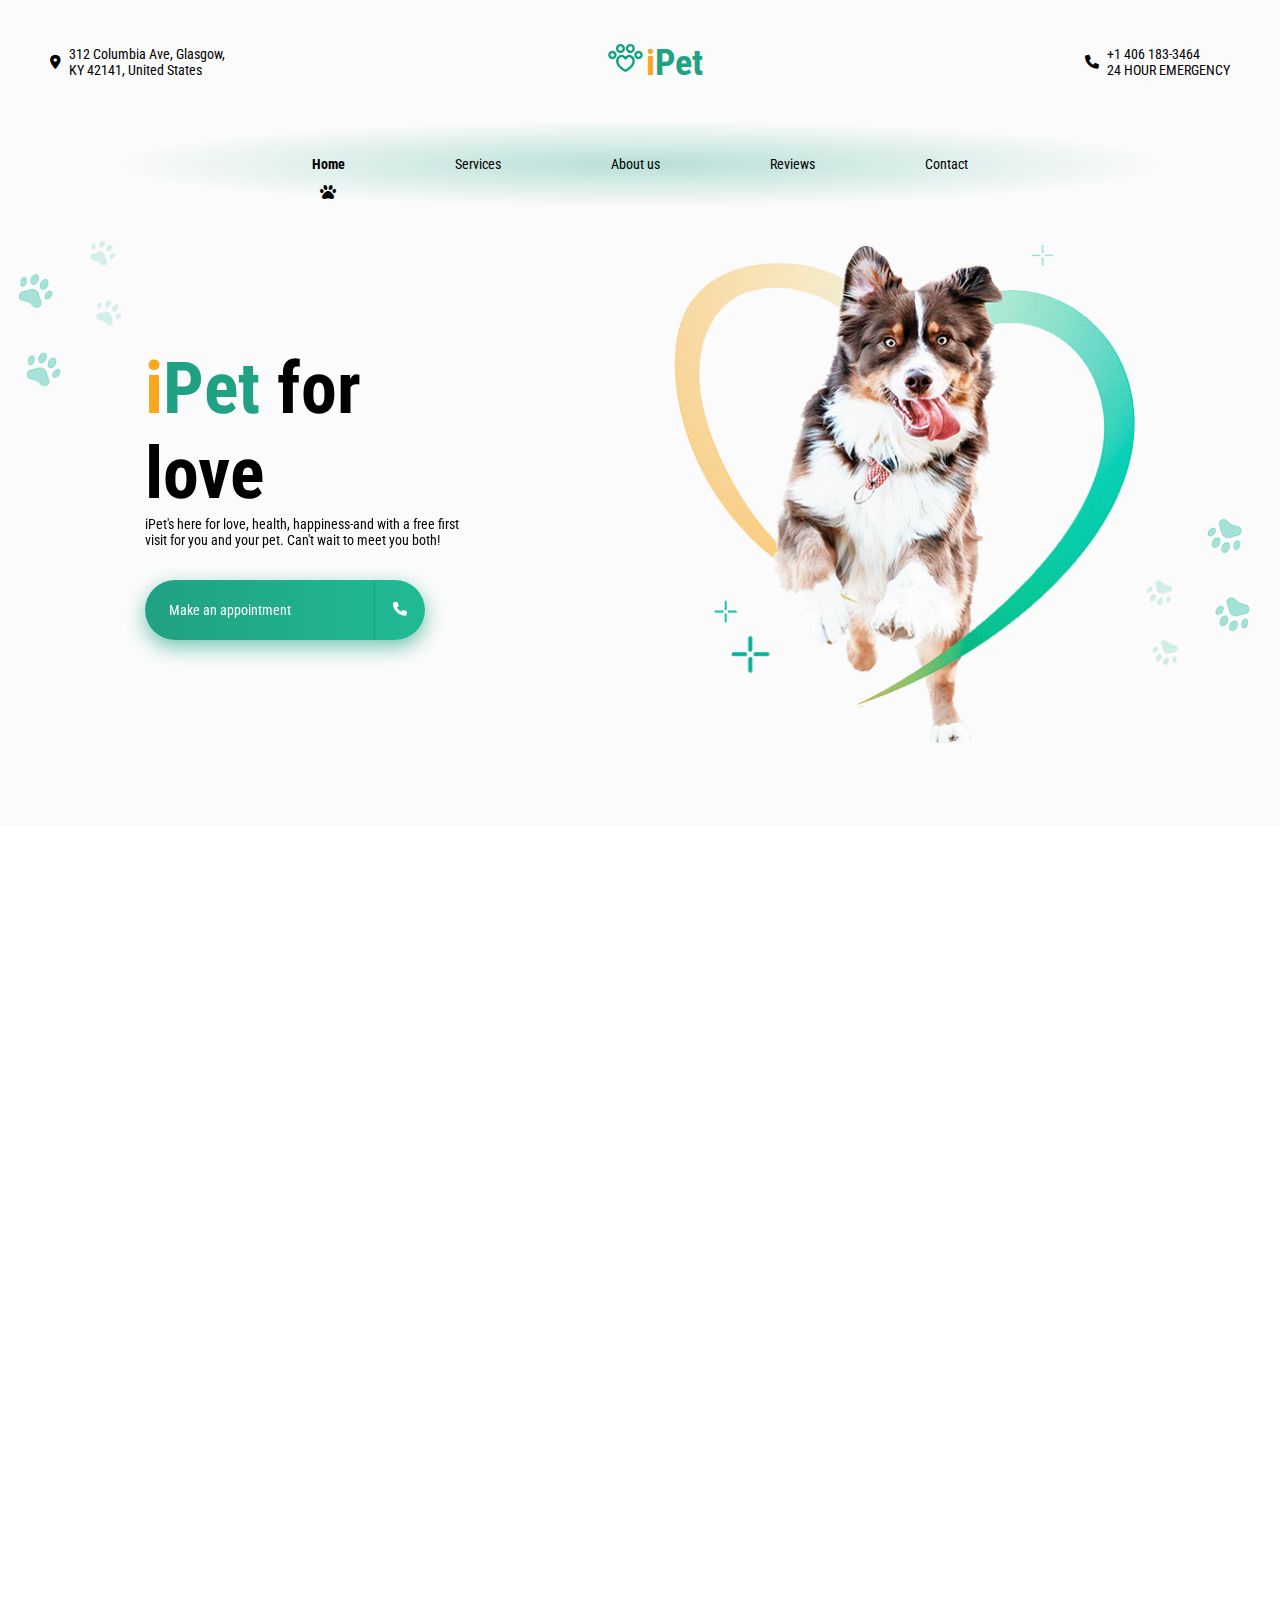
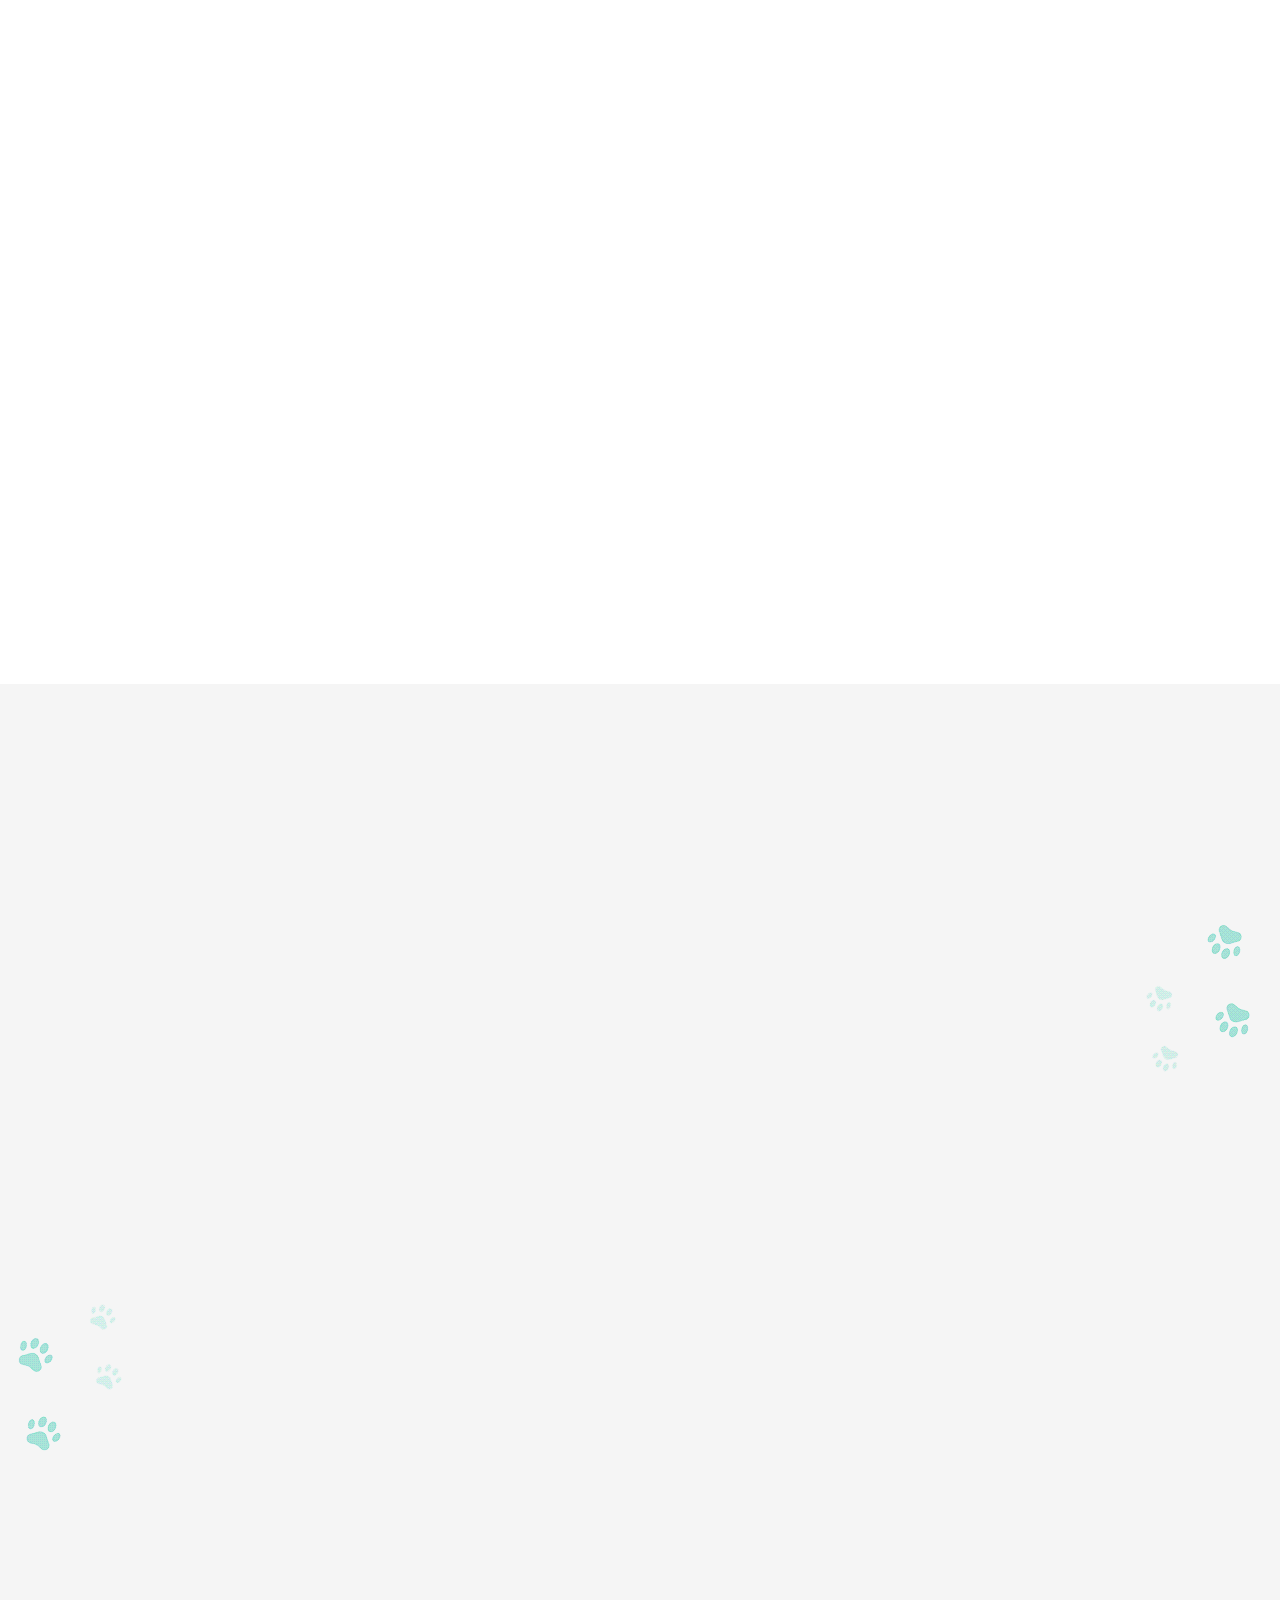
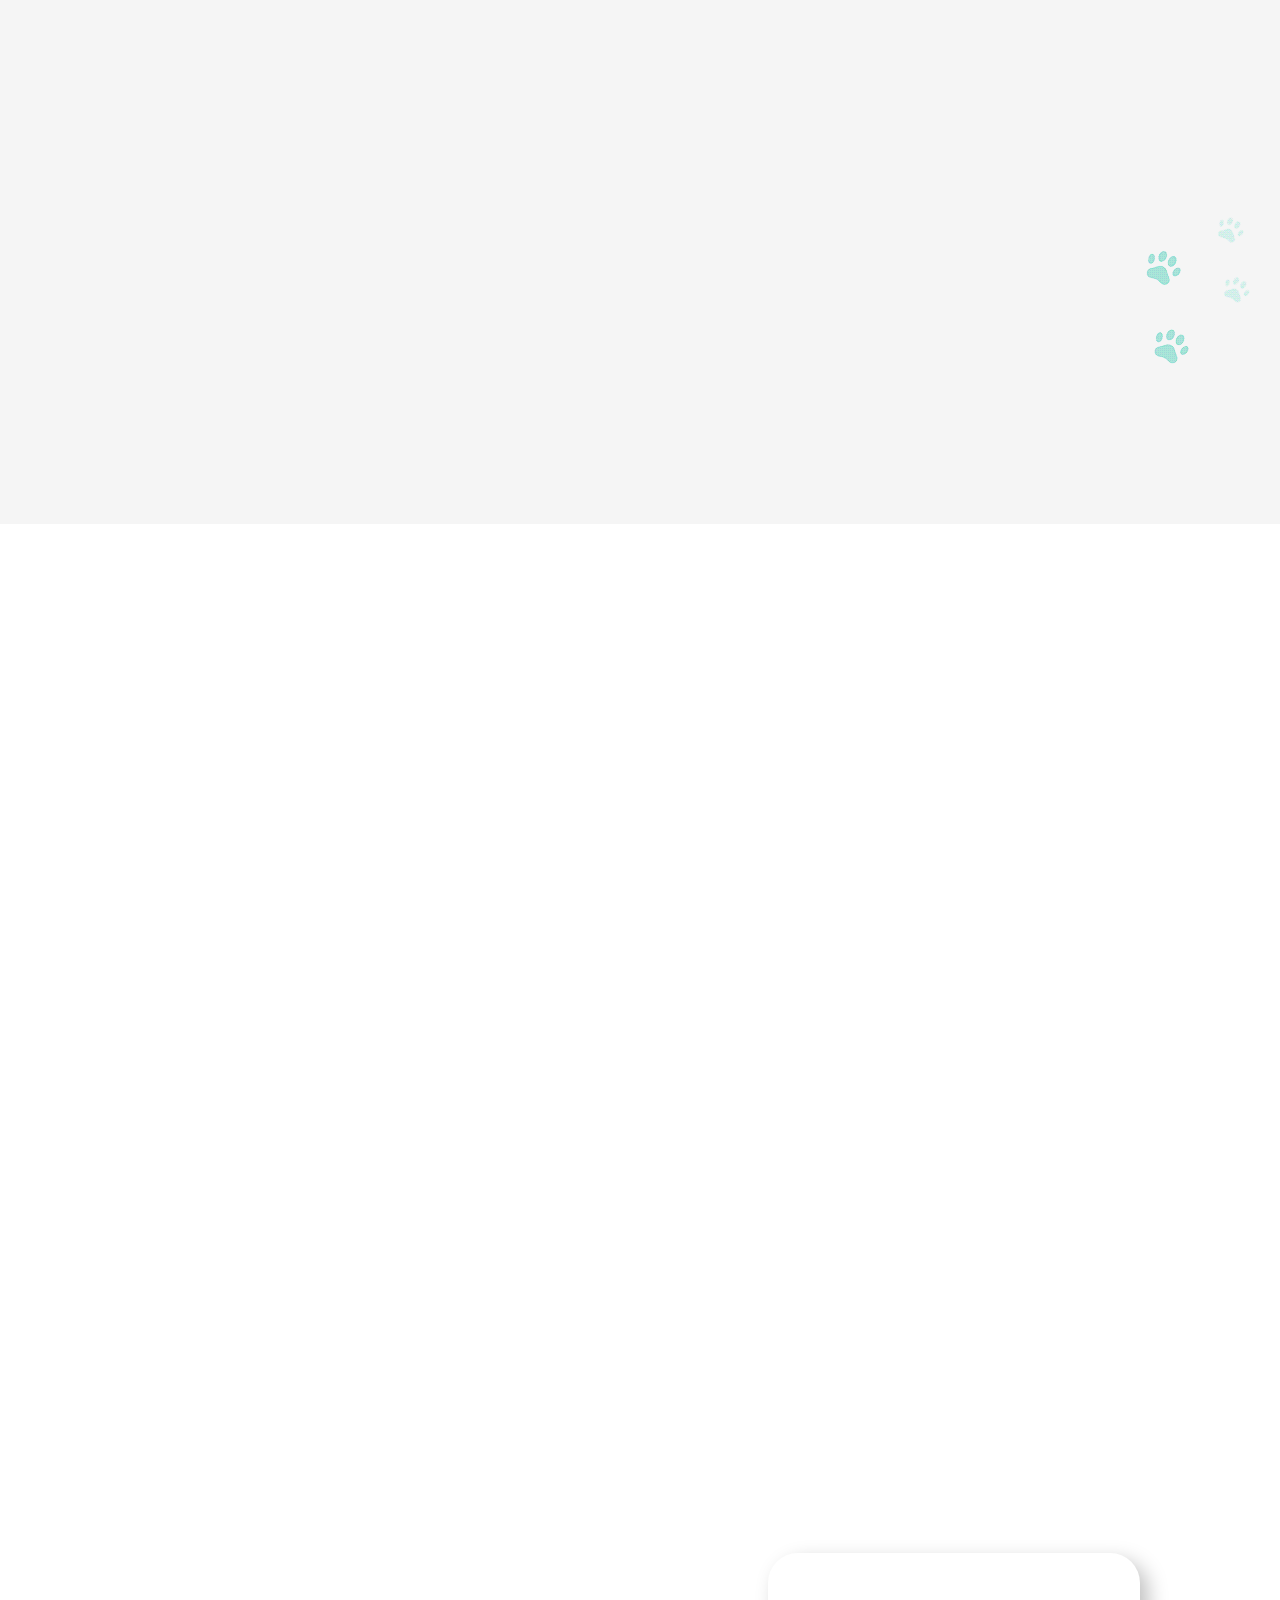
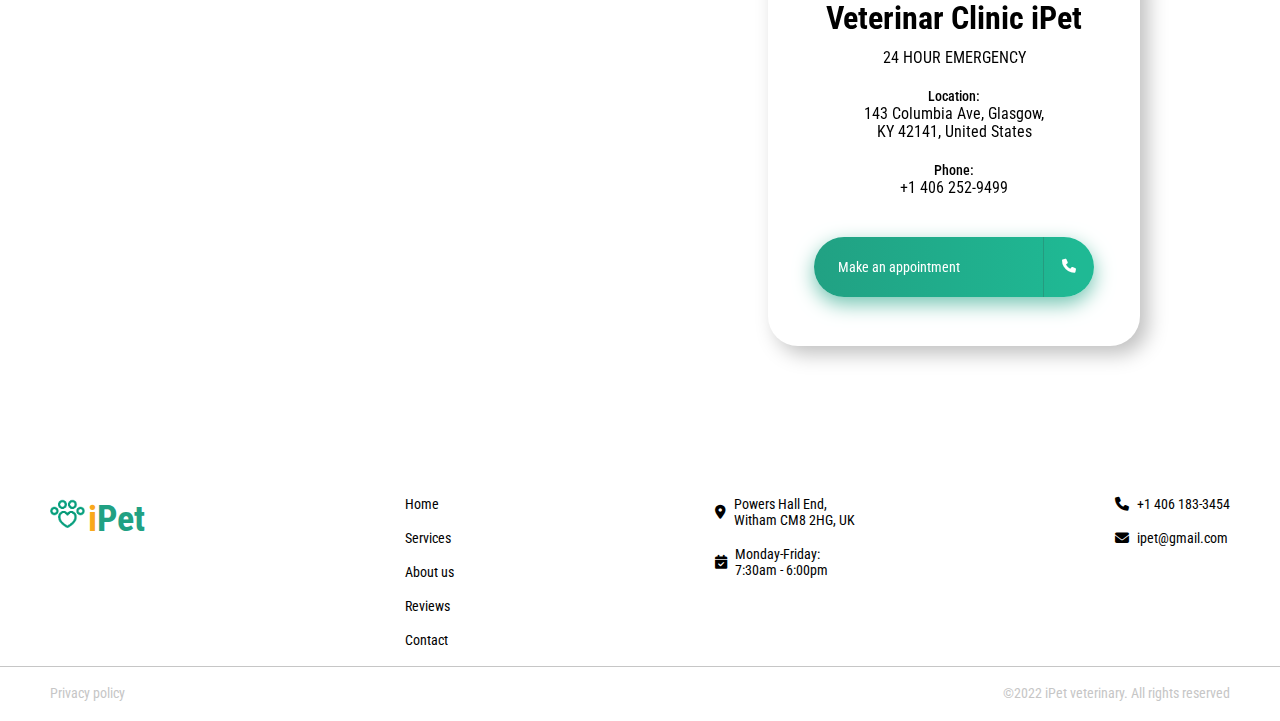
<file: index.html>
<!DOCTYPE html>
<html lang="en">
<head>
    <meta charset="UTF-8">
    <meta http-equiv="X-UA-Compatible" content="IE=edge">
    <meta name="viewport" content="width=device-width, initial-scale=1.0">
    <meta name="description" content="iPet's here for love, health, happiness-and with a free first visit for you and your pet. Can't wait to meet you both!">
    <title>iPet</title>
    <link  rel="stylesheet" href="css/style.css">
    <link rel="preconnect" href="https://fonts.googleapis.com">
    <link rel="preconnect" href="https://fonts.gstatic.com" crossorigin>
    <link href="https://fonts.googleapis.com/css2?family=Roboto+Condensed:wght@300;400;700&family=Roboto:wght@300;400;500&display=swap" rel="stylesheet">
    <link rel="stylesheet" href="fontawesome-free-6.1.1-web/css/all.css">
    <link rel="stylesheet" href="css/swiper-bundle.min.css">
    <link rel="shortcut icon" type="image/x-icon" href="images/favicon.ico">
    <link href="https://unpkg.com/aos@2.3.1/dist/aos.css" rel="stylesheet">
    <!-- Google tag (gtag.js) -->
    <script async src="https://www.googletagmanager.com/gtag/js?id=G-ST37QBC8HZ"></script>
    <script>
        window.dataLayer = window.dataLayer || [];
        function gtag(){dataLayer.push(arguments);}
        gtag('js', new Date());

        gtag('config', 'G-ST37QBC8HZ');
    </script>
</head>
<body>

<header class="header">
    <img class="paws_1" src="images/paws_1.png" alt="">
    <img class="paws_2" src="images/paws_2.png" alt="">
    <div class="container">
        <div class="header__body">
            <div class="col-1">
                <div class="menu-icon">
                    <i class="fa-solid fa-bars"></i>
                </div>
                <div class="location">
                    <i class="fa-solid fa-location-dot"></i>
                    <p>312 Columbia Ave, Glasgow,<br>
                        KY 42141, United States</p>
                </div>
                <div class="logo">
                    <a href="#">
                        <img src="images/logo.png" alt="">
                        <span class="color__yellow">i</span><span class="color__green">Pet</span>
                    </a>
                </div>
                <a class="phone" href="#">
                    <i class="fa-solid fa-phone"></i>
                    <p>+1 406 183-3464<br>24 HOUR EMERGENCY</p>
                </a>
            </div>
            <div class="menu">
                <div class="nav">
                    <ul>
                        <li><a class="active" href="#">Home</a></li>
                        <li><a href="#services">Services</a></li>
                        <li><a href="#about">About us</a></li>
                        <li><a href="#reviews">Reviews</a></li>
                        <li><a href="#contact">Contact</a></li>
                    </ul>
                </div>
            </div>
            <div class="header__center" >
                <div class="text" data-aos="fade-up" data-aos-duration="1500">
                    <h1><span class="color__yellow">i</span><span class="color__green">Pet</span> for<br>love</h1>
                    <p>iPet's here for love, health, happiness-and with a free first visit for you and your pet. Can't wait to meet you both!</p>
                    <button id="myBtn" class="button__make"><span class="p">Make an appointment</span><span class="l"></span><i class="fa-solid fa-phone"></i></button>
                </div>
                <div class="img">
                    <img src="images/dog__img.png" alt="">
                </div>
            </div>
        </div>
    </div>
</header>

<div id="myModal" class="modal">
    <div class="modal-content">
        <div class="modal-header">
            <span class="close">
                <i class="fa-solid fa-xmark"></i>
            </span>
        </div>
        <div class="modal-body">
            <h3>Making an appointment</h3>
            <form>
                <input type="text" name="name" placeholder="Name" required><br>
                <input type="tel" name="tel" placeholder="Phone" required><br>
                <input type="checkbox" required><span>I agree to the processing of personal data</span><br>
                <input type="submit" value="Confirm">
            </form>
        </div>
    </div>
</div>

<section id="services" class="servicess">
    <div class="container">
        <h2 data-aos="fade-down" data-aos-duration="1500">Check out our services</h2>
        <p class="text" data-aos="fade-down" data-aos-duration="1500">Learn about our helpful services</p>
        <div class="services__body">
            <div class="services__card" data-aos="fade-up" data-aos-duration="1500">
                <img src="images/6.png" alt="">
                <h5>Client Services</h5>
                <p>When it comes to veterinary care, you want only the best for your pet.Park Animal Hospital in San Francisco is committed to providing your pet with cutting-edge veterinary services in a caring, compassionate environment.</p>
            </div>
            <div class="services__card" data-aos="fade-up" data-aos-duration="1500">
                <img src="images/5.png" alt="">
                <h5>Pet Wellness Services</h5>
                <p>Regular wellness exams are the key to keeping your pet healthy. We recommend all pets undergo an annual nose-to-tail wellness exam, though more frequent exams are encouraged.</p>
            </div>
            <div class="services__card" data-aos="fade-up" data-aos-duration="1500">
                <img src="images/4.png" alt="">
                <h5>Diagnosis Services</h5>
                <p>X-rays are one of the most useful techniques available for diagnosing your pet's problem quickly and efficiently.</p>
            </div>
            <div class="services__card" data-aos="fade-up" data-aos-duration="1500">
                <img src="images/3.png" alt="">
                <h5>Surgical care</h5>
                <p>Surgical Care including spay and neuter, intestinal, lumps, eye surgery, and gastrointestinal issues.</p>
            </div>
            <div class="services__card" data-aos="fade-up" data-aos-duration="1500">
                <img src="images/2.png" alt="">
                <h5>Laser Therapy</h5>
                <p>Whether your pet is rehabilitating from trauma or injury, healing from wounds, or simply aging, your companion can benefit from this innovative approach to treating pain.
                </p>
            </div>
            <div class="services__card" data-aos="fade-up" data-aos-duration="1500">
                <img src="images/1.png" alt="">
                <h5>Client Services</h5>
                <p>We have the tools, training and experience to diagnose life-threatening illness and injuries.We are equipped and ready to help with your emergency or critical care situation.</p>
            </div>
        </div>
    </div>
</section>

<section class="online">
    <div class="container">
        <div class="online__body">
            <div class="img" data-aos="fade-up" data-aos-duration="1500">
                <img src="images/img__dog.png" alt="">
            </div>
            <div class="title__text" data-aos="fade-up">
                <h2>Online consultation</h2>
                <p>Prompt veterinary care wherever you are. Book an online video chat with one of our emergency vets and talk through your concerns from the comfort of your own home.</p>
                <button id="myBtn1" class="button__make-yellow"><span class="p">Make an appoinment</span><span class="l"></span><i class="fa-solid fa-phone"></i></button>
            </div>
        </div>
    </div>
</section>

<section id="about" class="aboutt">
    <img class="paws_1" src="images/paws_1.png" alt="">
    <img class="paws_2" src="images/paws_2.png" alt="">
    <img class="paws_3" src="images/paws_1.png" alt="">
    <div class="container">
        <h2 data-aos="fade-down" data-aos-duration="1500">Caring professionals</h2>
        <p class="text" data-aos="fade-down" data-aos-duration="1500" >iPet Hospital offers the best in veterinary care for your pet, with state-of-the-art medical equipment, cutting-edge medicine and a caring, compassionate team</p>
        <div class="about__body">
            <div class="about__body-card" data-aos="fade-up" data-aos-duration="1500">
                <img src="images/img__doctor-1.png" alt="">
                <h5>Ronald Harvey</h5>
                <p>Ronald qualified from Glasgow Vet School in 1992 and, after a years as a house surgeon specialising in smal animal and equine surgery, entered a busy mixed practice in Wales.</p>
                <button id="myBtn2">Make an appointment</button>
            </div>
            <div class="about__body-card" data-aos="fade-up" data-aos-duration="1500">
                <img src="images/img__doctor-2.png" alt="">
                <h5>Frederica Morris</h5>
                <p class="bott">Frederica has been working in small animal practice since 2006. She has a degree in animal behaviour and has completed a certificate in small animal medicine.</p>
                <button id="myBtn3">Make an appointment</button>
            </div>
            <div class="about__body-card" data-aos="fade-up" data-aos-duration="1500">
                <img src="images/img__doctor-3.png" alt="">
                <h5>Isabel Berry</h5>
                <p class="bott">Isabel wanted to  be a vet since she was seven years old and she made it when she graduated from vet school in 2012. She then worked in Warwickshire for two years.</p>
                <button id="myBtn4">Make an appointment</button>
            </div>
            <div class="about__body-card" data-aos="fade-up" data-aos-duration="1500">
                <img src="images/img__doctor-4.png" alt="">
                <h5>William Norton</h5>
                <p>William qualified from the Royal Veterinary College. London in 2014 and started working shortly after graduation. William enjoys all aspects of veterinary work.</p>
                <button id="myBtn5">Make an appointment</button>
            </div>
            <div class="about__body-card" data-aos="fade-up" data-aos-duration="1500">
                <img src="images/img__doctor-5.png" alt="">
                <h5>Olivia Gibson</h5>
                <p>Olivia qualified in 2016 and has worked in several first opinion practices since. Her particular interesrs are in internal medicine and cardiology.</p>
                <button id="myBtn6">Make an appointment</button>
            </div>
            <div class="about__body-card" data-aos="fade-up" data-aos-duration="1500">
                <img src="images/img__doctor-6.png" alt="">
                <h5>Emily Lawson</h5>
                <p>Emily graduated from the Royal Veterinary College. She has a keen interest in internal medicine and also enjoys soft tissue surgery and neurology.</p>
                <button id="myBtn7">Make an appointment</button>
            </div>
        </div>
    </div>
</section>

<section id="reviews" class="reviewss">
    <div class="container">
        <h2 data-aos="fade-down" data-aos-duration="1500">Why choose us</h2>
        <p class="text" data-aos="fade-down" data-aos-duration="1500">What our clients say</p>
        <div class="swiper mySwiper" data-aos="fade-up" data-aos-duration="1500">
            <div class="swiper-wrapper">
                <div class="swiper-slide">
                    <div class="reviews-card">
                        <div class="img">
                            <img src="images/reviews-1.jpg" alt="">
                        </div>
                        <div class="text__reviews">
                            <h5>Ronald Harvey</h5>
                            <p class="date">22.02.2022</p>
                            <p>Excellent clinic. Competent specialists. Inside is clean? there is new equipment and freshly renovated. I have no doubts about the quality of services.</p>
                        </div>
                    </div>
                </div>
                <div class="swiper-slide">
                    <div class="reviews-card">
                        <div class="img">
                            <img src="images/reviews-2.jpg" alt="">
                        </div>
                        <div class="text__reviews">
                            <h5>Caroline Simmons</h5>
                            <p class="date">02.01.2022</p>
                            <p>Very caring doctors who go the extra mile. Ialways refer here. The price is acceptable. I love this place! Thanks!</p>
                        </div>
                    </div>
                </div>
                <div class="swiper-slide">
                    <div class="reviews-card">
                        <div class="img">
                            <img src="images/reviews-3.jpg" alt="">
                        </div>
                        <div class="text__reviews">
                            <h5>Mary Jordan</h5>
                            <p class="date">21.02.2021</p>
                            <p>Saying thank you is not enough! We sincerely thank the entire staff of the iPet veterinary clinic, which employs highly qualifed doctors. </p>
                        </div>
                    </div>
                </div>
                <div class="swiper-slide">
                    <div class="reviews-card">
                        <div class="img">
                            <img src="images/reviews-4.jpg" alt="">
                        </div>
                        <div class="text__reviews">
                            <h5>Mary Jordan</h5>
                            <p class="date">21.02.2021</p>
                            <p>Saying thank you is not enough! We sincerely thank the entire staff of the iPet veterinary clinic, which employs highly qualifed doctors. </p>
                        </div>
                    </div>
                </div>
                <div class="swiper-slide">
                    <div class="reviews-card">
                        <div class="img">
                            <img src="images/reviews-5.jpg" alt="">
                        </div>
                        <div class="text__reviews">
                            <h5>Mary Jordan</h5>
                            <p class="date">21.02.2021</p>
                            <p>Saying thank you is not enough! We sincerely thank the entire staff of the iPet veterinary clinic, which employs highly qualifed doctors. </p>
                        </div>
                    </div>
                </div>
                <div class="swiper-slide">
                    <div class="reviews-card">
                        <div class="img">
                            <img src="images/reviews-6.jpg" alt="">
                        </div>
                        <div class="text__reviews">
                            <h5>Mary Jordan</h5>
                            <p class="date">21.02.2021</p>
                            <p>Saying thank you is not enough! We sincerely thank the entire staff of the iPet veterinary clinic, which employs highly qualifed doctors. </p>
                        </div>
                    </div>
                </div>
                <div class="swiper-slide">
                    <div class="reviews-card">
                        <div class="img">
                            <img src="images/reviews-7.jpg" alt="">
                        </div>
                        <div class="text__reviews">
                            <h5>Mary Jordan</h5>
                            <p class="date">21.02.2021</p>
                            <p>Saying thank you is not enough! We sincerely thank the entire staff of the iPet veterinary clinic, which employs highly qualifed doctors. </p>
                        </div>
                    </div>
                </div>
                <div class="swiper-slide">
                    <div class="reviews-card">
                        <div class="img">
                            <img src="images/reviews-8.jpg" alt="">
                        </div>
                        <div class="text__reviews">
                            <h5>Mary Jordan</h5>
                            <p class="date">21.02.2021</p>
                            <p>Saying thank you is not enough! We sincerely thank the entire staff of the iPet veterinary clinic, which employs highly qualifed doctors. </p>
                        </div>
                    </div>
                </div>
                <div class="swiper-slide">
                    <div class="reviews-card">
                        <div class="img">
                            <img src="images/reviews-9.jpg" alt="">
                        </div>
                        <div class="text__reviews">
                            <h5>Mary Jordan</h5>
                            <p class="date">21.02.2021</p>
                            <p>Saying thank you is not enough! We sincerely thank the entire staff of the iPet veterinary clinic, which employs highly qualifed doctors. </p>
                        </div>
                    </div>
                </div>
            </div>
            <div class="swiper-button-next">
                <i class="fa-solid fa-angle-right"></i>
            </div>
            <div class="swiper-button-prev">
                <i class="fa-solid fa-angle-left"></i>
            </div>
            <div class="swiper-pagination"></div>
        </div>

        <div class="btn" data-aos="fade-up" data-aos-duration="1500">
            <a href="reviews.html" class="reviews__btn">Leave your feedback</a>
        </div>
    </div>
</section>

<section id="contact" class="contactt">
    <div class="paws">
        <img class="paws_1" src="images/paws_1.png" alt="">
        <img class="paws_2" src="images/paws_2.png" alt="">
    </div>
    <div class="map" style="width: 100%"><iframe src="https://www.google.com/maps/embed?pb=!1m18!1m12!1m3!1d3186.524785556258!2d-85.91033318494294!3d36.99727496428139!2m3!1f0!2f0!3f0!3m2!1i1024!2i768!4f13.1!3m3!1m2!1s0x88663dbdc30b174f%3A0x15835d037b179a69!2zMTM0IENvbHVtYmlhIEF2ZSwgR2xhc2dvdywgS1kgNDIxNDEsINCh0KjQkA!5e0!3m2!1sru!2sde!4v1658665826720!5m2!1sru!2sde" width="100%" height="600" style="border:0;" allowfullscreen="" loading="lazy" referrerpolicy="no-referrer-when-downgrade"></iframe><!--<iframe width="100%" height="600" frameborder="0" scrolling="no" marginheight="0" marginwidth="0" src="https://maps.google.com/maps?width=100%25&amp;height=600&amp;hl=en&amp;q=Powers%20Hall%20End,%20Witham%20CM8%202HG,%20UK+(iPad)&amp;t=&amp;z=15&amp;ie=UTF8&amp;iwloc=B&amp;output=embed"></iframe>--></div>
        <div class="container">
            <div class="contact__body">
                <h5>Veterinar Clinic iPet</h5>
                <p>24 HOUR EMERGENCY</p>
                <p><span>Location:</span><br>
                    143 Columbia Ave, Glasgow,<br>
                    KY 42141, United States</p>
                <p><span>Phone:</span><br>
                    +1 406 252-9499</p>
                <button id="myBtn8" class="button__make"><span class="p">Make an appointment</span><span class="l"></span><i class="fa-solid fa-phone"></i></button>
            </div>
        </div>
</section>

<footer class="footer">
    <div class="container">
        <div class="footer__body">
            <div class="logo">
                <a href="#">
                    <img src="images/logo.png" alt="">
                    <span class="color__yellow">i</span><span class="color__green">Pet</span>
                </a>
            </div>
            <div class="stov">
                <ul>
                    <li><a href="#">Home</a></li>
                    <li><a href="#services">Services</a></li>
                    <li><a href="#about">About us</a></li>
                    <li><a href="#reviews">Reviews</a></li>
                    <li><a href="#contact">Contact</a></li>
                </ul>
            </div>
            <div class="stov">
                <div class="col">
                    <i class="fa-solid fa-location-dot"></i>
                    <p>Powers Hall End,<br>
                        Witham CM8 2HG, UK</p>
                </div>
                <div class="col">
                    <i class="fa-solid fa-calendar-check"></i>
                    <p>Monday-Friday:<br>
                        7:30am - 6:00pm</p>
                </div>
            </div>
            <div class="stov">
                <div class="col">
                    <i class="fa-solid fa-phone"></i>
                    <p>+1 406 183-3454</p>
                </div>
                <div class="col">
                    <i class="fa-solid fa-envelope"></i>
                    <p>ipet@gmail.com</p>
                </div>
            </div>
        </div>
    </div>
    <div class="line"></div>
    <div class="container">
        <div class="footer__f">
            <p>Privacy policy</p>
            <p>©2022 iPet veterinary. All rights reserved</p>
        </div>
    </div>
</footer>

<script src="https://unpkg.com/aos@2.3.1/dist/aos.js"></script>
<script src="js/swiper-bundle.min.js"></script>
<script src="js/script.js"></script>
<script>
    AOS.init();
</script>
</body>
</html>
</file>
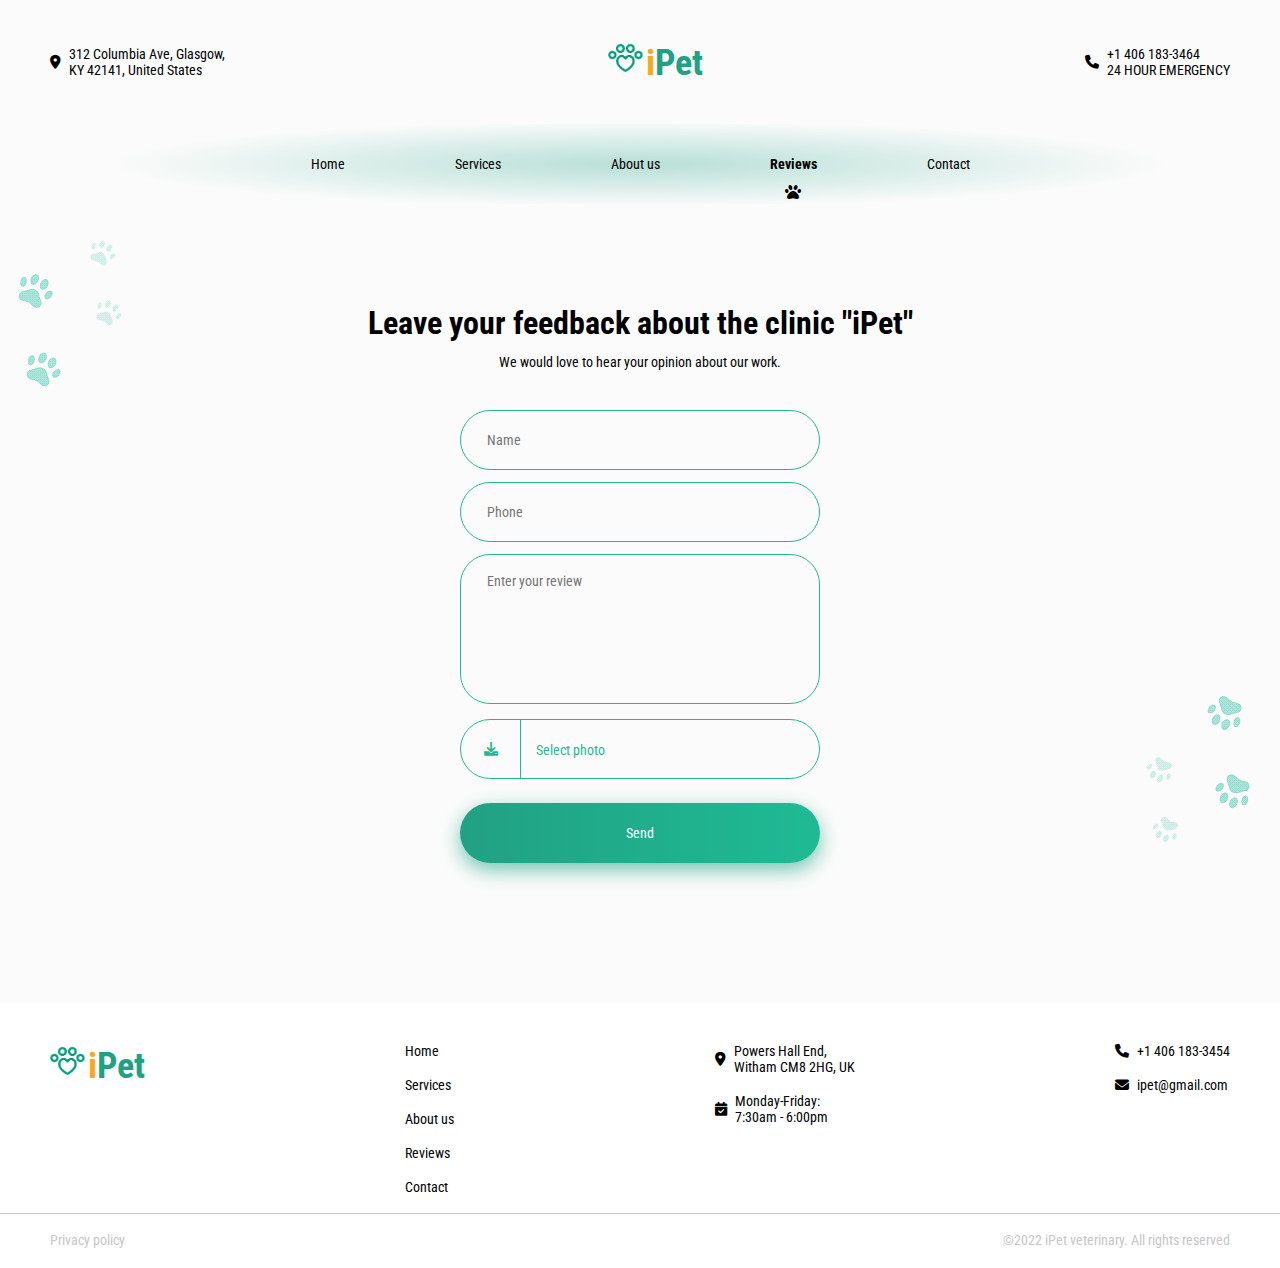
<file: reviews.html>
<!DOCTYPE html>
<html lang="en">
<head>
    <meta charset="UTF-8">
    <meta http-equiv="X-UA-Compatible" content="IE=edge">
    <meta name="viewport" content="width=device-width, initial-scale=1.0">
    <title>Reviews</title>
    <link  rel="stylesheet" href="css/style.css">
    <link rel="preconnect" href="https://fonts.googleapis.com">
    <link rel="preconnect" href="https://fonts.gstatic.com" crossorigin>
    <link href="https://fonts.googleapis.com/css2?family=Roboto+Condensed:wght@300;400;700&family=Roboto:wght@300;400;500&display=swap" rel="stylesheet">
    <link rel="stylesheet" href="fontawesome-free-6.1.1-web/css/all.css">
    <link rel="shortcut icon" type="image/x-icon" href="images/favicon.ico"/>
</head>
<body>

<header class="header">
    <img class="paws_1" src="images/paws_1.png" alt="">
    <img class="paws_2" src="images/paws_2.png" alt="">
    <div class="container">
        <div class="header__body">
            <div class="col-1">
                <div class="menu-icon">
                    <i class="fa-solid fa-bars"></i>
                </div>
                <div class="location">
                    <i class="fa-solid fa-location-dot"></i>
                    <p>312 Columbia Ave, Glasgow,<br>
                        KY 42141, United States</p>
                </div>
                <div class="logo">
                    <a href="index.html">
                        <img src="images/logo.png" alt="">
                        <span class="color__yellow">i</span><span class="color__green">Pet</span>
                    </a>
                </div>
                <a class="phone" href="#">
                    <i class="fa-solid fa-phone"></i>
                    <p>+1 406 183-3464<br>24 HOUR EMERGENCY</p>
                </a>
            </div>
            <div class="menu">
                <div class="nav">
                    <ul>
                        <li><a class="home" href="index.html#home">Home</a></li>
                        <li><a  href="index.html#services">Services</a></li>
                        <li><a  href="index.html#about">About us</a></li>
                        <li><a class="active-rev" href="index.html#reviews">Reviews</a></li>
                        <li><a  href="index.html#contact">Contact</a></li>
                    </ul>
                </div>
            </div>
            <div class="header__center-reviews">
                <h3>Leave your feedback about the clinic "iPet"</h3>
                <p>We would love to hear your opinion about our work.</p>
                <form action="">
                    <input type="text" placeholder="Name"><br>
                    <input type="tel" placeholder="Phone"><br>
                    <textarea name="text" id="" cols="30" rows="10" placeholder="Enter your review"></textarea><br>
                    <input name="file" type="file" name="file" id="input__file" class="input input__file" multiple>
                    <label for="input__file" class="input__file-button">
                        <span class="input__file-icon-wrapper"><i class="fa-solid fa-download"></i></span>
                        <span class="input__file-button-text">Select photo</span>
                    </label>
                </form>
                <div class="btn__send">
                    <button class="button__send">Send</button>
                </div>
            </div>
        </div>
    </div>
</header>

<footer class="footer">
    <div class="container">
        <div class="footer__body">
            <div class="logo">
                <a href="index.html">
                    <img src="images/logo.png" alt="">
                    <span class="color__yellow">i</span><span class="color__green">Pet</span>
                </a>
            </div>
            <div class="stov">
                <ul>
                    <li><a href="index.html#home">Home</a></li>
                    <li><a href="index.html#service">Services</a></li>
                    <li><a href="index.html#about">About us</a></li>
                    <li><a href="index.html#reviews">Reviews</a></li>
                    <li><a href="index.html#contact">Contact</a></li>
                </ul>
            </div>
            <div class="stov">
                <div class="col">
                    <i class="fa-solid fa-location-dot"></i>
                    <p>Powers Hall End,<br>
                        Witham CM8 2HG, UK</p>
                </div>
                <div class="col">
                    <i class="fa-solid fa-calendar-check"></i>
                    <p>Monday-Friday:<br>
                        7:30am - 6:00pm</p>
                </div>
            </div>
            <div class="stov">
                <div class="col">
                    <i class="fa-solid fa-phone"></i>
                    <p>+1 406 183-3454</p>
                </div>
                <div class="col">
                    <i class="fa-solid fa-envelope"></i>
                    <p>ipet@gmail.com</p>
                </div>
            </div>
        </div>
    </div>
    <div class="line"></div>
    <div class="container">
        <div class="footer__f">
            <p>Privacy policy</p>
            <p>©2022 iPet veterinary. All rights reserved</p>
        </div>
    </div>
</footer>

<script>
    let inputs = document.querySelectorAll('.input__file');
    Array.prototype.forEach.call(inputs, function (input) {
      let label = input.nextElementSibling,
        labelVal = label.querySelector('.input__file-button-text').innerText;
  
      input.addEventListener('change', function (e) {
        let countFiles = '';
        if (this.files && this.files.length >= 1)
          countFiles = this.files.length;
  
        if (countFiles)
          label.querySelector('.input__file-button-text').innerText = 'Selected photo: ' + countFiles;
        else
          label.querySelector('.input__file-button-text').innerText = labelVal;
      });
    });
</script>
<script src="js/script.js"></script>
</body>
</html>
</file>
<file: css/style.css>
* {
  margin: 0;
  padding: 0;
  box-sizing: border-box;
  font-size: 14px;
  font-weight: 400;
  font-family: "Roboto Condensed", sans-serif;
}

html {
  scroll-behavior: smooth;
}

*::before, *::after {
  box-sizing: border-box;
}

.container {
  margin: 0 auto;
  max-width: 1200px;
}

.header {
  background-color: #FBFBFB;
  position: relative;
}
.header .paws_1 {
  position: absolute;
  top: 240px;
  left: 18px;
  z-index: 0;
}
.header .paws_2 {
  position: absolute;
  bottom: 160px;
  right: 30px;
  z-index: 1;
}
.header .header__body {
  padding-top: 40px;
  padding-bottom: 80px;
  display: block;
}
@media (max-width: 768px) {
  .header .header__body {
    padding-top: 0px;
  }
}
.header .header__body .col-1 {
  padding: 0px 10px;
  display: flex;
  justify-content: space-between;
}
@media (max-width: 768px) {
  .header .header__body .col-1 {
    height: 60px;
    background: #FFFFFF;
    box-shadow: 0px 1px 20px 1px rgba(155, 155, 155, 0.25);
    display: flex;
    justify-content: space-between;
    align-items: center;
    width: 100%;
    position: fixed;
    top: 0;
    z-index: 12;
  }
}
.header .header__body .col-1 .menu-icon {
  content: "Menu";
  color: #fff;
  background-color: #fff;
  width: 40px;
  height: 40px;
  display: none;
}
@media (max-width: 768px) {
  .header .header__body .col-1 .menu-icon {
    display: block;
  }
}
.header .header__body .col-1 .menu-icon .fa-bars {
  padding: 10px 0px 0px 10px;
  font-size: 24px;
  color: #000000;
}
.header .header__body .col-1 .location {
  display: flex;
  align-items: center;
}
.header .header__body .col-1 .location .fa-solid {
  margin-right: 8px;
}
@media (max-width: 768px) {
  .header .header__body .col-1 .location {
    display: none;
  }
}
.header .header__body .col-1 .logo a {
  align-items: center;
  text-decoration: none;
}
.header .header__body .col-1 .logo a img {
  max-width: 35px;
}
.header .header__body .col-1 .logo a .color__yellow {
  font-size: 36px;
  font-weight: bold;
  color: #F9A81B;
}
.header .header__body .col-1 .logo a .color__green {
  font-size: 36px;
  font-weight: bold;
  color: #21A183;
}
.header .header__body .col-1 .phone {
  display: flex;
  align-items: center;
  color: #000;
  text-decoration: none;
}
.header .header__body .col-1 .phone .fa-solid {
  margin-right: 8px;
}
@media (max-width: 768px) {
  .header .header__body .col-1 .phone .fa-solid {
    font-size: 18px;
  }
}
@media (max-width: 768px) {
  .header .header__body .col-1 .phone p {
    display: none;
  }
}
@media (max-width: 768px) {
  .header .header__body .menu {
    position: fixed;
    left: 0;
    top: 0;
    width: 100%;
    height: 100%;
    overflow: hidden;
    pointer-events: none;
    z-index: 15;
  }
}
@media (max-width: 768px) {
  .header .header__body .menu--visible {
    pointer-events: auto;
  }
}
.header .header__body .nav {
  margin-top: 40px;
  height: 80px;
  background: radial-gradient(113.35% 138.75% at 50% 50%, #21A183 0%, #B7DFD6 0.01%, #FBFBFB 39.06%);
}
@media (max-width: 768px) {
  .header .header__body .nav {
    margin-top: 0px;
    color: #fff;
    position: relative;
    max-width: 168px;
    width: 90%;
    height: 100%;
    box-shadow: 0 2px 6px rgba(0, 0, 0, 0.5);
    transform: translateX(-103%);
    display: flex;
    flex-direction: column;
    will-change: transform;
    z-index: 16;
    pointer-events: auto;
    box-shadow: none;
    background: linear-gradient(180deg, #21A183 0%, #1FB591 45.49%, #1FB994 100%);
  }
}
.header .header__body .nav ul {
  padding-top: 32px;
  display: flex;
  justify-content: center;
}
@media (max-width: 768px) {
  .header .header__body .nav ul {
    padding: 40px 0px 0px 36px;
    display: block;
  }
}
.header .header__body .nav ul li {
  margin-left: 55px;
  margin-right: 55px;
  list-style: none;
}
@media (max-width: 768px) {
  .header .header__body .nav ul li {
    margin-left: 0px;
    margin-right: 0px;
    padding-bottom: 24px;
  }
}
.header .header__body .nav ul li a {
  position: relative;
  color: black;
  text-decoration: none;
}
@media (max-width: 768px) {
  .header .header__body .nav ul li a {
    color: #fff;
    font-size: 14px;
    font-weight: 400;
  }
}
.header .header__body .nav ul li a:hover {
  font-weight: 600;
}
.header .header__body .nav ul li a:hover::after {
  font-family: "Font Awesome 6 Free";
  content: "\f1b0";
  position: absolute;
  top: 28px;
  right: 16px;
  font-size: 16px;
}
@media (max-width: 768px) {
  .header .header__body .nav ul li a:hover::after {
    display: none;
  }
}
@media (max-width: 768px) {
  .header .header__body .nav ul li a:hover {
    font-weight: 400;
  }
}
.header .header__body .nav ul li a.active {
  font-weight: bold;
}
@media (max-width: 768px) {
  .header .header__body .nav ul li a.active {
    font-weight: 400;
  }
}
.header .header__body .nav ul li a.active::after {
  font-family: "Font Awesome 6 Free";
  content: "\f1b0";
  position: absolute;
  top: 28px;
  right: 9px;
  font-size: 16px;
}
@media (max-width: 768px) {
  .header .header__body .nav ul li a.active::after {
    display: none;
  }
}
.header .header__body .nav ul li a.active-rev {
  font-weight: bold;
}
@media (max-width: 768px) {
  .header .header__body .nav ul li a.active-rev {
    font-weight: 400;
  }
}
.header .header__body .nav ul li a.active-rev::after {
  font-family: "Font Awesome 6 Free";
  content: "\f1b0";
  position: absolute;
  top: 28px;
  right: 16px;
  font-size: 16px;
}
@media (max-width: 768px) {
  .header .header__body .nav ul li a.active-rev::after {
    display: none;
  }
}
.header .header__body .nav ul li .home:hover {
  font-weight: 600;
}
@media (max-width: 768px) {
  .header .header__body .nav ul li .home:hover {
    font-weight: 400;
  }
}
.header .header__body .nav ul li .home:hover::after {
  font-family: "Font Awesome 6 Free";
  content: "\f1b0";
  position: absolute;
  top: 28px;
  right: 9px;
  font-size: 16px;
}
@media (max-width: 768px) {
  .header .header__body .nav ul li .home:hover::after {
    display: none;
  }
}
.header .header__body .menu--visible .nav {
  transform: none;
}
.header .header__body .menu--animatable .nav {
  transition: all 130ms ease-in;
}
.header .header__body .menu--visible.menu--animatable .nav {
  transition: all 330ms ease-out;
}
@media (max-width: 768px) {
  .header .header__body .menu:after {
    content: "";
    display: block;
    position: absolute;
    left: 0;
    top: 0;
    width: 100%;
    height: 100%;
    background: rgba(0, 0, 0, 0.4);
    opacity: 0;
    will-change: opacity;
    pointer-events: none;
    transition: opacity 0.3s cubic-bezier(0, 0, 0.3, 1);
  }
}
.header .header__body .menu--visible.menu:after {
  opacity: 1;
  pointer-events: auto;
}
.header .header__body .header__center {
  padding-top: 40px;
  display: flex;
  justify-content: space-around;
  align-items: center;
}
@media (max-width: 768px) {
  .header .header__body .header__center {
    display: block;
    text-align: center;
    padding-top: 0px;
  }
}
.header .header__body .header__center .text h1 {
  font-weight: 700;
  font-size: 72px;
  color: #000000;
  position: relative;
  z-index: 10;
}
@media (max-width: 768px) {
  .header .header__body .header__center .text h1 {
    padding-top: 100px;
    font-size: 62px;
  }
}
.header .header__body .header__center .text h1 .color__yellow {
  font-weight: 700;
  font-size: 72px;
  color: #F9A81B;
}
@media (max-width: 768px) {
  .header .header__body .header__center .text h1 .color__yellow {
    font-size: 62px;
  }
}
.header .header__body .header__center .text h1 .color__green {
  font-weight: 700;
  font-size: 72px;
  color: #21A183;
}
@media (max-width: 768px) {
  .header .header__body .header__center .text h1 .color__green {
    font-size: 62px;
  }
}
.header .header__body .header__center .text p {
  margin-bottom: 32px;
  width: 320px;
  position: relative;
  z-index: 10;
}
@media (max-width: 768px) {
  .header .header__body .header__center .text p {
    width: auto;
  }
}
.header .header__body .header__center .text .button__make {
  width: 280px;
  height: 60px;
  background: linear-gradient(90deg, #21A183 0%, #1FB994 94.62%);
  box-shadow: 0px 7px 20px #73C5B2;
  border-radius: 30px;
  border: 0;
  outline: 0;
  color: #fff;
  font-weight: 400;
  position: relative;
  z-index: 1;
  cursor: pointer;
}
@media (max-width: 240px) {
  .header .header__body .header__center .text .button__make {
    width: 240px;
  }
}
.header .header__body .header__center .text .button__make:hover {
  background: linear-gradient(90deg, #147B63 0%, #17AD89 94.62%);
  box-shadow: 0px 7px 20px #73C5B2;
}
.header .header__body .header__center .text .button__make .p {
  padding-left: 24px;
  float: left;
}
.header .header__body .header__center .text .button__make .l {
  width: 1px;
  height: 60px;
  background-color: #259B7F;
  position: absolute;
  top: 0;
  right: 50px;
  z-index: 2;
}
.header .header__body .header__center .text .button__make .fa-solid {
  padding-right: 18px;
  float: right;
}
.header .header__body .header__center .img img {
  max-width: 462px;
  position: relative;
  z-index: 10;
}
@media (max-width: 992px) {
  .header .header__body .header__center .img img {
    max-width: 400px;
  }
}
@media (max-width: 768px) {
  .header .header__body .header__center .img img {
    padding-top: 60px;
    max-width: 360px;
  }
}
@media (max-width: 374px) {
  .header .header__body .header__center .img img {
    max-width: 260px;
  }
}

.modal {
  display: none;
  position: fixed;
  z-index: 12;
  padding-top: 100px;
  left: 0;
  top: 0;
  width: 100%;
  height: 100%;
  overflow: auto;
  background-color: rgb(0, 0, 0);
  background-color: rgba(0, 0, 0, 0.4);
}
.modal .modal-content {
  position: relative;
  background: #FFFFFF;
  box-shadow: 6px 6px 25px rgba(0, 0, 0, 0.25);
  border-radius: 38px;
  margin: auto;
  padding: 0;
  width: 420px;
  -webkit-animation-name: animatetop;
  -webkit-animation-duration: 0.4s;
  animation-name: animatetop;
  animation-duration: 0.4s;
}
@media (max-width: 768px) {
  .modal .modal-content {
    width: 340px;
  }
}
@media (max-width: 374px) {
  .modal .modal-content {
    width: 260px;
  }
}
.modal .modal-content .modal-header {
  padding: 2px 16px;
}
.modal .modal-content .modal-body {
  padding: 2px 16px;
}
@media (max-width: 374px) {
  .modal .modal-content .modal-body {
    padding: 2px 2px;
  }
}
.modal .modal-content .modal-body h3 {
  margin-top: 42px;
  margin-bottom: 36px;
  font-weight: 700;
  font-size: 24px;
  color: #000000;
  text-align: center;
}
.modal .modal-content .modal-body form {
  display: block;
  margin: 0 auto;
  width: 320px;
  position: relative;
  z-index: 10;
}
@media (max-width: 768px) {
  .modal .modal-content .modal-body form {
    width: 280px;
  }
}
@media (max-width: 374px) {
  .modal .modal-content .modal-body form {
    width: 240px;
  }
}
.modal .modal-content .modal-body form input[type=text] {
  margin-bottom: 12px;
  padding-left: 26px;
  width: 320px;
  height: 50px;
  border: 1px solid #1FB994;
  box-sizing: border-box;
  border-radius: 30px;
  outline: 0;
  background-color: transparent;
}
@media (max-width: 768px) {
  .modal .modal-content .modal-body form input[type=text] {
    width: 280px;
  }
}
@media (max-width: 374px) {
  .modal .modal-content .modal-body form input[type=text] {
    width: 240px;
  }
}
.modal .modal-content .modal-body form input[type=tel] {
  margin-bottom: 12px;
  padding-left: 26px;
  width: 320px;
  height: 50px;
  border: 1px solid #1FB994;
  box-sizing: border-box;
  border-radius: 30px;
  outline: 0;
  background-color: transparent;
}
@media (max-width: 768px) {
  .modal .modal-content .modal-body form input[type=tel] {
    width: 280px;
  }
}
@media (max-width: 374px) {
  .modal .modal-content .modal-body form input[type=tel] {
    width: 240px;
  }
}
.modal .modal-content .modal-body form input[type=checkbox] {
  margin: 6px 12px 0;
}
.modal .modal-content .modal-body form input[type=submit] {
  margin-top: 24px;
  margin-bottom: 62px;
  width: 320px;
  height: 50px;
  background: linear-gradient(90deg, #21A183 0%, #1FB994 94.62%);
  box-shadow: 0px 7px 20px #73C5B2;
  border-radius: 30px;
  border: 0;
  outline: 0;
  color: #fff;
  font-weight: 400;
  position: relative;
  z-index: 1;
  cursor: pointer;
}
@media (max-width: 768px) {
  .modal .modal-content .modal-body form input[type=submit] {
    width: 280px;
  }
}
@media (max-width: 374px) {
  .modal .modal-content .modal-body form input[type=submit] {
    width: 240px;
  }
}
.modal .modal-content .modal-body form input[type=submit]:hover {
  background: linear-gradient(90deg, #147B63 0%, #17AD89 94.62%);
  box-shadow: 0px 7px 20px #73C5B2;
}
@keyframes animatetop {
  from {
    top: -300px;
    opacity: 0;
  }
  to {
    top: 0;
    opacity: 1;
  }
}
.modal .close {
  color: #21A183;
  float: right;
  padding: 20px 6px 0 0;
  font-weight: bold;
}
.modal .close .fa-solid {
  font-size: 18px;
}
.modal .close:hover,
.modal .close:focus {
  color: #000;
  text-decoration: none;
  cursor: pointer;
}

.servicess {
  padding: 120px 0px 100px 0px;
  text-align: center;
}
.servicess h2 {
  font-weight: 700;
  font-size: 64px;
  color: #21A183;
}
@media (max-width: 768px) {
  .servicess h2 {
    font-size: 42px;
  }
}
.servicess .text {
  margin-top: 20px;
  margin-bottom: 60px;
  font-weight: 400;
  font-size: 14px;
  color: #000000;
}
@media (max-width: 768px) {
  .servicess .text {
    margin-top: 12px;
  }
}
.servicess .services__body {
  max-width: 100%;
  display: flex;
  flex-wrap: wrap;
}
@media (max-width: 768px) {
  .servicess .services__body {
    display: block;
  }
}
.servicess .services__body .services__card {
  padding: 0px 30px 60px 30px;
  max-width: 33.33333%;
}
@media (max-width: 768px) {
  .servicess .services__body .services__card {
    max-width: 100%;
  }
}
.servicess .services__body .services__card img {
  max-width: 60px;
}
.servicess .services__body .services__card h5 {
  font-weight: 700;
  font-size: 24px;
  color: #000000;
}
.servicess .services__body .services__card p {
  font-weight: 400;
  font-size: 14px;
  color: #000000;
}
.servicess .button__services {
  margin-top: 20px;
  width: 280px;
  height: 60px;
  background: linear-gradient(90deg, #21A183 0%, #1FB994 94.62%);
  box-shadow: 0px 7px 20px #73C5B2;
  border-radius: 30px;
  border: 0;
  outline: 0;
  color: #fff;
  font-weight: 400;
  position: relative;
  z-index: 1;
  cursor: pointer;
}
.servicess .button__services:hover {
  background: linear-gradient(90deg, #147B63 0%, #17AD89 94.62%);
  box-shadow: 0px 7px 20px #73C5B2;
}
.servicess .button__services .p {
  padding-left: 24px;
  float: left;
}
.servicess .button__services .l {
  width: 1px;
  height: 60px;
  background-color: #259B7F;
  position: absolute;
  top: 0;
  right: 50px;
  z-index: 2;
}
.servicess .button__services .fa-solid {
  padding-right: 18px;
  float: right;
}

.online {
  padding-top: 60px;
  padding-bottom: 120px;
}
.online .online__body {
  padding: 0 10px;
  display: flex;
  justify-content: center;
  align-items: center;
}
@media (max-width: 768px) {
  .online .online__body {
    display: block;
  }
}
@media (max-width: 768px) {
  .online .online__body .img {
    text-align: center;
  }
}
.online .online__body .img img {
  max-width: 464px;
}
@media (max-width: 992px) {
  .online .online__body .img img {
    max-width: 400px;
  }
}
@media (max-width: 768px) {
  .online .online__body .img img {
    max-width: 360px;
  }
}
@media (max-width: 374px) {
  .online .online__body .img img {
    max-width: 260px;
  }
}
.online .online__body .title__text {
  padding: 70px 0px 70px 50px;
  background: linear-gradient(269.45deg, #E9E9E9 -108.73%, rgba(196, 196, 196, 0) 97.43%);
  border-radius: 60px;
  text-align: left;
}
@media (max-width: 768px) {
  .online .online__body .title__text {
    padding-left: 10px;
  }
}
.online .online__body .title__text h2 {
  font-weight: 700;
  font-size: 48px;
  color: #000000;
  line-height: 1;
}
.online .online__body .title__text p {
  margin: 20px 120px 28px 0px;
  font-weight: 400;
  font-size: 14px;
  max-width: 400px;
}
.online .online__body .title__text .button__make-yellow {
  margin-top: 20px;
  width: 280px;
  height: 60px;
  background: linear-gradient(90deg, #F9A81B 0%, #FAD164 100%);
  box-shadow: 0px 7px 20px rgba(255, 220, 128, 0.8);
  border-radius: 30px;
  border: 0;
  outline: 0;
  color: #fff;
  font-weight: 400;
  position: relative;
  z-index: 1;
  cursor: pointer;
}
@media (max-width: 374px) {
  .online .online__body .title__text .button__make-yellow {
    width: 240px;
  }
}
.online .online__body .title__text .button__make-yellow:hover {
  background: linear-gradient(90deg, #D18500 0%, #F9A81B 100%);
  box-shadow: 0px 7px 20px rgba(255, 220, 128, 0.8);
}
.online .online__body .title__text .button__make-yellow .p {
  padding-left: 24px;
  float: left;
}
.online .online__body .title__text .button__make-yellow .l {
  width: 1px;
  height: 60px;
  background-color: #E0A237;
  position: absolute;
  top: 0;
  right: 50px;
  z-index: 2;
}
.online .online__body .title__text .button__make-yellow .fa-solid {
  padding-right: 18px;
  float: right;
}

.aboutt {
  padding: 120px 0 100px;
  background-color: #F5F5F5;
  position: relative;
}
.aboutt .paws_1 {
  position: absolute;
  top: 620px;
  left: 18px;
  z-index: 1;
}
.aboutt .paws_2 {
  position: absolute;
  top: 240px;
  right: 30px;
  z-index: 1;
}
.aboutt .paws_3 {
  position: absolute;
  bottom: 160px;
  right: 30px;
  z-index: 1;
}
.aboutt h2 {
  text-align: center;
  font-weight: 700;
  font-size: 64px;
  color: #21A183;
}
@media (max-width: 768px) {
  .aboutt h2 {
    font-size: 42px;
  }
}
.aboutt .text {
  margin: 20px auto 60px;
  max-width: 732px;
  text-align: center;
  font-weight: 400;
  font-size: 14px;
  color: #000000;
}
@media (max-width: 768px) {
  .aboutt .text {
    margin-top: 12px;
  }
}
.aboutt .about__body {
  display: flex;
  flex-wrap: wrap;
  justify-content: center;
  position: relative;
  z-index: 10;
}
.aboutt .about__body-card {
  margin: 0px 40px 32px 40px;
  width: 280px;
  background: #FFFFFF;
  box-shadow: 3px 3px 20px rgba(177, 177, 177, 0.8);
  border-radius: 30px;
  transition: transform 0.3s;
}
.aboutt .about__body-card:hover {
  transform: scale(1.1);
}
.aboutt .about__body-card img {
  border-radius: 30px 30px 0 0;
  max-width: 280px;
}
.aboutt .about__body-card h5 {
  padding: 22px 16px 18px 22px;
  font-weight: 700;
  font-size: 14px;
  color: #000000;
}
.aboutt .about__body-card p {
  padding-left: 22px;
  padding-right: 16px;
  font-weight: 400;
  font-size: 14px;
  color: #000000;
}
.aboutt .about__body-card .bott {
  padding-bottom: 14px;
}
.aboutt .about__body-card button {
  margin: 16px 0 16px 22px;
  width: 220px;
  height: 40px;
  background: linear-gradient(90deg, #21A183 0%, #1FB994 94.62%);
  box-shadow: 0px 7px 12px rgba(115, 197, 178, 0.78);
  color: #fff;
  border-radius: 30px;
  border: 0;
  outline: 0;
  cursor: pointer;
}
.aboutt .about__body-card button:hover {
  background: linear-gradient(90deg, #147B63 0%, #17AD89 94.62%);
}

.reviewss {
  padding: 120px 0 100px;
}
.reviewss h2 {
  text-align: center;
  font-weight: 700;
  font-size: 64px;
  color: #21A183;
}
@media (max-width: 768px) {
  .reviewss h2 {
    font-size: 42px;
  }
}
.reviewss .text {
  margin: 20px auto 60px;
  max-width: 732px;
  text-align: center;
  font-weight: 400;
  font-size: 14px;
  color: #000000;
}
@media (max-width: 768px) {
  .reviewss .text {
    margin-top: 12px;
  }
}
.reviewss .swiper {
  width: 100%;
  height: 100%;
}
.reviewss .swiper .swiper-wrapper .swiper-slide {
  text-align: center;
  font-size: 18px;
  background: #fff;
  margin-right: 10px;
  display: flex;
  justify-content: center;
  align-items: center;
}
.reviewss .swiper .swiper-wrapper .swiper-slide .reviews-card {
  margin: 20px 30px 62px 30px;
  width: 280px;
  background: #FFFFFF;
  box-shadow: 3px 3px 20px rgba(177, 177, 177, 0.8);
  border-radius: 30px;
}
.reviewss .swiper .swiper-wrapper .swiper-slide .reviews-card .img {
  max-height: 180px;
  overflow: hidden;
}
.reviewss .swiper .swiper-wrapper .swiper-slide .reviews-card .img img {
  max-width: 280px;
  border-radius: 30px 30px 0 0;
}
.reviewss .swiper .swiper-wrapper .swiper-slide .reviews-card .text__reviews {
  height: 220px;
}
.reviewss .swiper .swiper-wrapper .swiper-slide .reviews-card .text__reviews h5 {
  text-align: left;
  padding: 22px 16px 18px 22px;
  font-weight: 700;
  font-size: 20px;
  color: #000000;
}
.reviewss .swiper .swiper-wrapper .swiper-slide .reviews-card .text__reviews .date {
  color: #808080;
  text-align: left;
  padding-bottom: 12px;
}
.reviewss .swiper .swiper-wrapper .swiper-slide .reviews-card .text__reviews p {
  text-align: left;
  padding-left: 22px;
  padding-right: 16px;
  padding-bottom: 10px;
  font-weight: 400;
  font-size: 14px;
  color: #000000;
}
.reviewss .swiper .swiper-button-prev, .reviewss .swiper .swiper-button-next {
  color: #21A183;
  background: #FFFFFF;
  box-shadow: 0px 6px 9px rgba(0, 0, 0, 0.25);
  border-radius: 50%;
}
.reviewss .swiper .swiper-button-prev {
  top: 200px;
  left: 30px;
  padding: 5px 22px;
}
@media (max-width: 1250px) {
  .reviewss .swiper .swiper-button-prev {
    left: 10px;
  }
}
@media (max-width: 992px) {
  .reviewss .swiper .swiper-button-prev {
    left: 180px;
  }
}
@media (max-width: 660px) {
  .reviewss .swiper .swiper-button-prev {
    left: 28px;
  }
}
.reviewss .swiper .swiper-button-prev::after {
  content: "";
}
.reviewss .swiper .swiper-button-prev .fa-angle-left {
  font-size: 28px;
}
.reviewss .swiper .swiper-button-next {
  top: 200px;
  right: 30px;
  padding: 5px 22px;
}
@media (max-width: 1250px) {
  .reviewss .swiper .swiper-button-next {
    right: 10px;
  }
}
@media (max-width: 992px) {
  .reviewss .swiper .swiper-button-next {
    right: 180px;
  }
}
@media (max-width: 660px) {
  .reviewss .swiper .swiper-button-next {
    right: 28px;
  }
}
.reviewss .swiper .swiper-button-next::after {
  content: "";
}
.reviewss .swiper .swiper-button-next .fa-angle-right {
  font-size: 28px;
}
.reviewss .swiper .swiper-pagination-bullet-active {
  background-color: #E0A237;
}
.reviewss .btn {
  padding-top: 40px;
  text-align: center;
}
.reviewss .btn a {
  padding: 18px 56px;
  background-color: transparent;
  border: 1px solid #1FB994;
  border-radius: 35px;
  outline: 0;
  color: #1FB994;
  cursor: pointer;
  text-decoration: none;
}
.reviewss .btn a:hover {
  background: linear-gradient(90deg, #147B63 0%, #17AD89 94.62%);
  color: #fff;
}

.contactt {
  position: relative;
  z-index: 1;
}
@media (max-width: 992px) {
  .contactt {
    padding: 100px 0;
    background-color: #F5F5F5;
  }
}
.contactt .paws {
  display: none;
}
@media (max-width: 992px) {
  .contactt .paws {
    display: block;
  }
}
.contactt .paws .paws_1 {
  position: absolute;
  top: 42px;
  left: 18px;
  z-index: 1;
}
.contactt .paws .paws_2 {
  position: absolute;
  bottom: 32px;
  right: 30px;
  z-index: 1;
}
.contactt .map {
  display: block;
}
@media (max-width: 992px) {
  .contactt .map {
    display: none;
  }
}
.contactt .contact__body {
  padding: 46px;
  position: absolute;
  top: 100px;
  right: 140px;
  z-index: 10;
  background: #FFFFFF;
  box-shadow: 8px 8px 20px rgba(0, 0, 0, 0.25);
  border-radius: 30px;
}
@media (max-width: 1250px) {
  .contactt .contact__body {
    right: 68px;
  }
}
@media (max-width: 992px) {
  .contactt .contact__body {
    padding: 46px 22px;
    margin: 0 auto;
    max-width: 326px;
    position: relative;
    top: 0;
    right: 0;
  }
}
.contactt .contact__body h5 {
  padding-bottom: 12px;
  font-weight: 700;
  font-size: 32px;
  text-align: center;
  color: #000000;
}
.contactt .contact__body p {
  padding-bottom: 20px;
  font-weight: 400;
  font-size: 16px;
  line-height: 18px;
  text-align: center;
  color: #000000;
}
.contactt .contact__body p span {
  padding-top: 20px;
  font-weight: 500;
}
.contactt .contact__body .button__make {
  margin-top: 20px;
  width: 280px;
  height: 60px;
  background: linear-gradient(90deg, #21A183 0%, #1FB994 94.62%);
  box-shadow: 0px 7px 20px #73C5B2;
  border-radius: 30px;
  border: 0;
  outline: 0;
  color: #fff;
  font-weight: 400;
  position: relative;
  z-index: 1;
  cursor: pointer;
}
@media (max-width: 374px) {
  .contactt .contact__body .button__make {
    width: 240px;
  }
}
.contactt .contact__body .button__make:hover {
  background: linear-gradient(90deg, #147B63 0%, #17AD89 94.62%);
  box-shadow: 0px 7px 20px #73C5B2;
}
.contactt .contact__body .button__make .p {
  padding-left: 24px;
  float: left;
}
.contactt .contact__body .button__make .l {
  width: 1px;
  height: 60px;
  background-color: #259B7F;
  position: absolute;
  top: 0;
  right: 50px;
  z-index: 2;
}
.contactt .contact__body .button__make .fa-solid {
  padding-right: 18px;
  float: right;
}

.footer {
  padding: 40px 0 20px;
}
@media (max-width: 580px) {
  .footer {
    padding: 20px 0 20px;
  }
}
.footer .footer__body {
  padding: 0 10px;
  display: flex;
  justify-content: space-between;
}
@media (max-width: 580px) {
  .footer .footer__body {
    display: none;
  }
}
.footer .footer__body .logo a {
  text-decoration: none;
}
.footer .footer__body .logo a img {
  max-width: 35px;
}
.footer .footer__body .logo a .color__yellow {
  font-size: 36px;
  font-weight: bold;
  color: #F9A81B;
}
.footer .footer__body .logo a .color__green {
  font-size: 36px;
  font-weight: bold;
  color: #21A183;
}
.footer .footer__body .stov ul li {
  padding-bottom: 18px;
  list-style: none;
}
.footer .footer__body .stov ul li a {
  text-decoration: none;
  color: #000000;
}
.footer .footer__body .stov ul li a:hover {
  font-weight: 700;
}
.footer .footer__body .stov .col {
  padding-bottom: 18px;
  display: flex;
  align-items: center;
}
.footer .footer__body .stov .col .fa-solid {
  padding-right: 8px;
}
.footer .line {
  width: 100%;
  height: 1px;
  background-color: #C6C6C6;
}
@media (max-width: 580px) {
  .footer .line {
    display: none;
  }
}
.footer .footer__f {
  padding-left: 10px;
  padding-right: 10px;
  padding-top: 18px;
  display: flex;
  justify-content: space-between;
}
@media (max-width: 580px) {
  .footer .footer__f {
    padding-top: 0px;
  }
}
.footer .footer__f p {
  color: #C6C6C6;
}

/*Reviews*/
.header .header__center-reviews {
  padding: 100px 0 60px;
}
@media (max-width: 768px) {
  .header .header__center-reviews {
    padding: 120px 0 30px;
  }
}
.header .header__center-reviews h3 {
  padding-bottom: 12px;
  font-weight: 700;
  font-size: 32px;
  color: #000000;
  text-align: center;
  position: relative;
  z-index: 10;
}
.header .header__center-reviews p {
  padding-bottom: 40px;
  text-align: center;
  font-weight: 400;
  font-size: 14px;
  color: #000000;
  position: relative;
  z-index: 10;
}
.header .header__center-reviews form {
  display: block;
  margin: 0 auto;
  width: 360px;
  position: relative;
  z-index: 10;
}
@media (max-width: 768px) {
  .header .header__center-reviews form {
    width: 280px;
  }
}
@media (max-width: 374px) {
  .header .header__center-reviews form {
    width: 260px;
  }
}
.header .header__center-reviews form input[type=text] {
  margin-bottom: 12px;
  padding-left: 26px;
  width: 360px;
  height: 60px;
  border: 1px solid #1FB994;
  box-sizing: border-box;
  border-radius: 30px;
  outline: 0;
  background-color: transparent;
}
@media (max-width: 768px) {
  .header .header__center-reviews form input[type=text] {
    width: 280px;
  }
}
@media (max-width: 374px) {
  .header .header__center-reviews form input[type=text] {
    width: 260px;
  }
}
.header .header__center-reviews form input[type=tel] {
  margin-bottom: 12px;
  padding-left: 26px;
  width: 360px;
  height: 60px;
  border: 1px solid #1FB994;
  box-sizing: border-box;
  border-radius: 30px;
  outline: 0;
  background-color: transparent;
}
@media (max-width: 768px) {
  .header .header__center-reviews form input[type=tel] {
    width: 280px;
  }
}
@media (max-width: 374px) {
  .header .header__center-reviews form input[type=tel] {
    width: 260px;
  }
}
.header .header__center-reviews form textarea {
  width: 360px;
  height: 150px;
  margin-bottom: 12px;
  padding: 18px 12px 0px 26px;
  box-sizing: border-box;
  border: 1px solid #1FB994;
  border-radius: 30px;
  background-color: transparent;
  resize: none;
  outline: 0;
}
@media (max-width: 768px) {
  .header .header__center-reviews form textarea {
    width: 280px;
  }
}
@media (max-width: 374px) {
  .header .header__center-reviews form textarea {
    width: 260px;
  }
}
.header .header__center-reviews form .input__file {
  opacity: 0;
  visibility: hidden;
  position: absolute;
}
.header .header__center-reviews form .input__file-icon-wrapper {
  height: 60px;
  width: 60px;
  margin-right: 15px;
  display: flex;
  align-items: center;
  justify-content: center;
  border-right: 1px solid #1FB994;
}
.header .header__center-reviews form .input__file-icon-wrapper .fa-download {
  color: #1FB994;
}
.header .header__center-reviews form .input__file-button-text {
  line-height: 1;
  margin-top: 1px;
}
.header .header__center-reviews form .input__file-button {
  width: 100%;
  max-width: 360px;
  height: 60px;
  background: transparent;
  font-size: 1.125rem;
  font-weight: 700;
  border: 1px solid #1FB994;
  color: #1FB994;
  font-size: 14px;
  display: flex;
  align-items: center;
  justify-content: flex-start;
  border-radius: 30px;
  cursor: pointer;
}
@media (max-width: 768px) {
  .header .header__center-reviews form .input__file-button {
    width: 280px;
  }
}
@media (max-width: 374px) {
  .header .header__center-reviews form .input__file-button {
    width: 260px;
  }
}
.header .header__center-reviews .btn__send {
  margin: 24px auto 0;
  width: 360px;
}
@media (max-width: 768px) {
  .header .header__center-reviews .btn__send {
    width: 280px;
  }
}
@media (max-width: 374px) {
  .header .header__center-reviews .btn__send {
    width: 260px;
  }
}
.header .header__center-reviews .btn__send .button__send {
  width: 360px;
  height: 60px;
  background: linear-gradient(90deg, #21A183 0%, #1FB994 94.62%);
  box-shadow: 0px 7px 20px #73C5B2;
  border-radius: 30px;
  border: 0;
  outline: 0;
  color: #fff;
  font-weight: 400;
  position: relative;
  z-index: 1;
  cursor: pointer;
}
@media (max-width: 768px) {
  .header .header__center-reviews .btn__send .button__send {
    width: 280px;
  }
}
@media (max-width: 374px) {
  .header .header__center-reviews .btn__send .button__send {
    width: 260px;
  }
}
.header .header__center-reviews .btn__send .button__send:hover {
  background: linear-gradient(90deg, #147B63 0%, #17AD89 94.62%);
  box-shadow: 0px 7px 20px #73C5B2;
}/*# sourceMappingURL=style.css.map */
</file>
